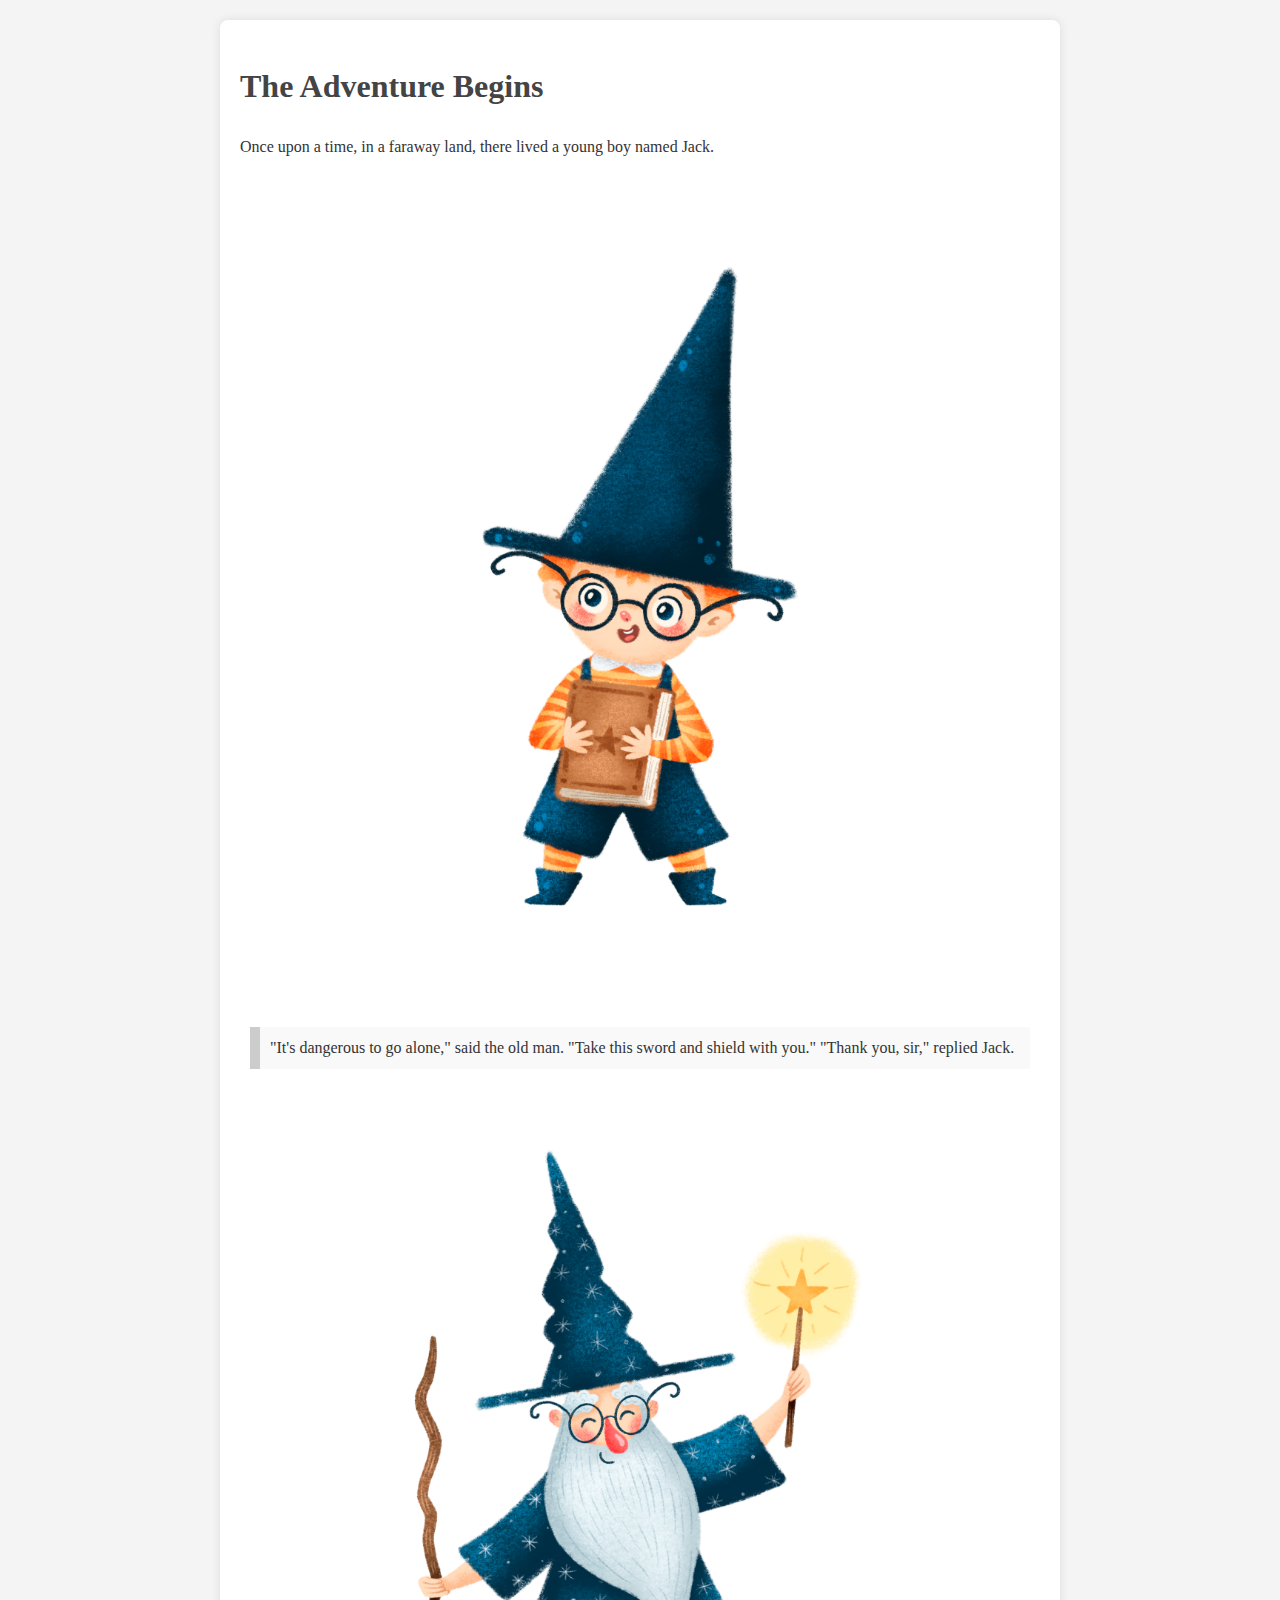
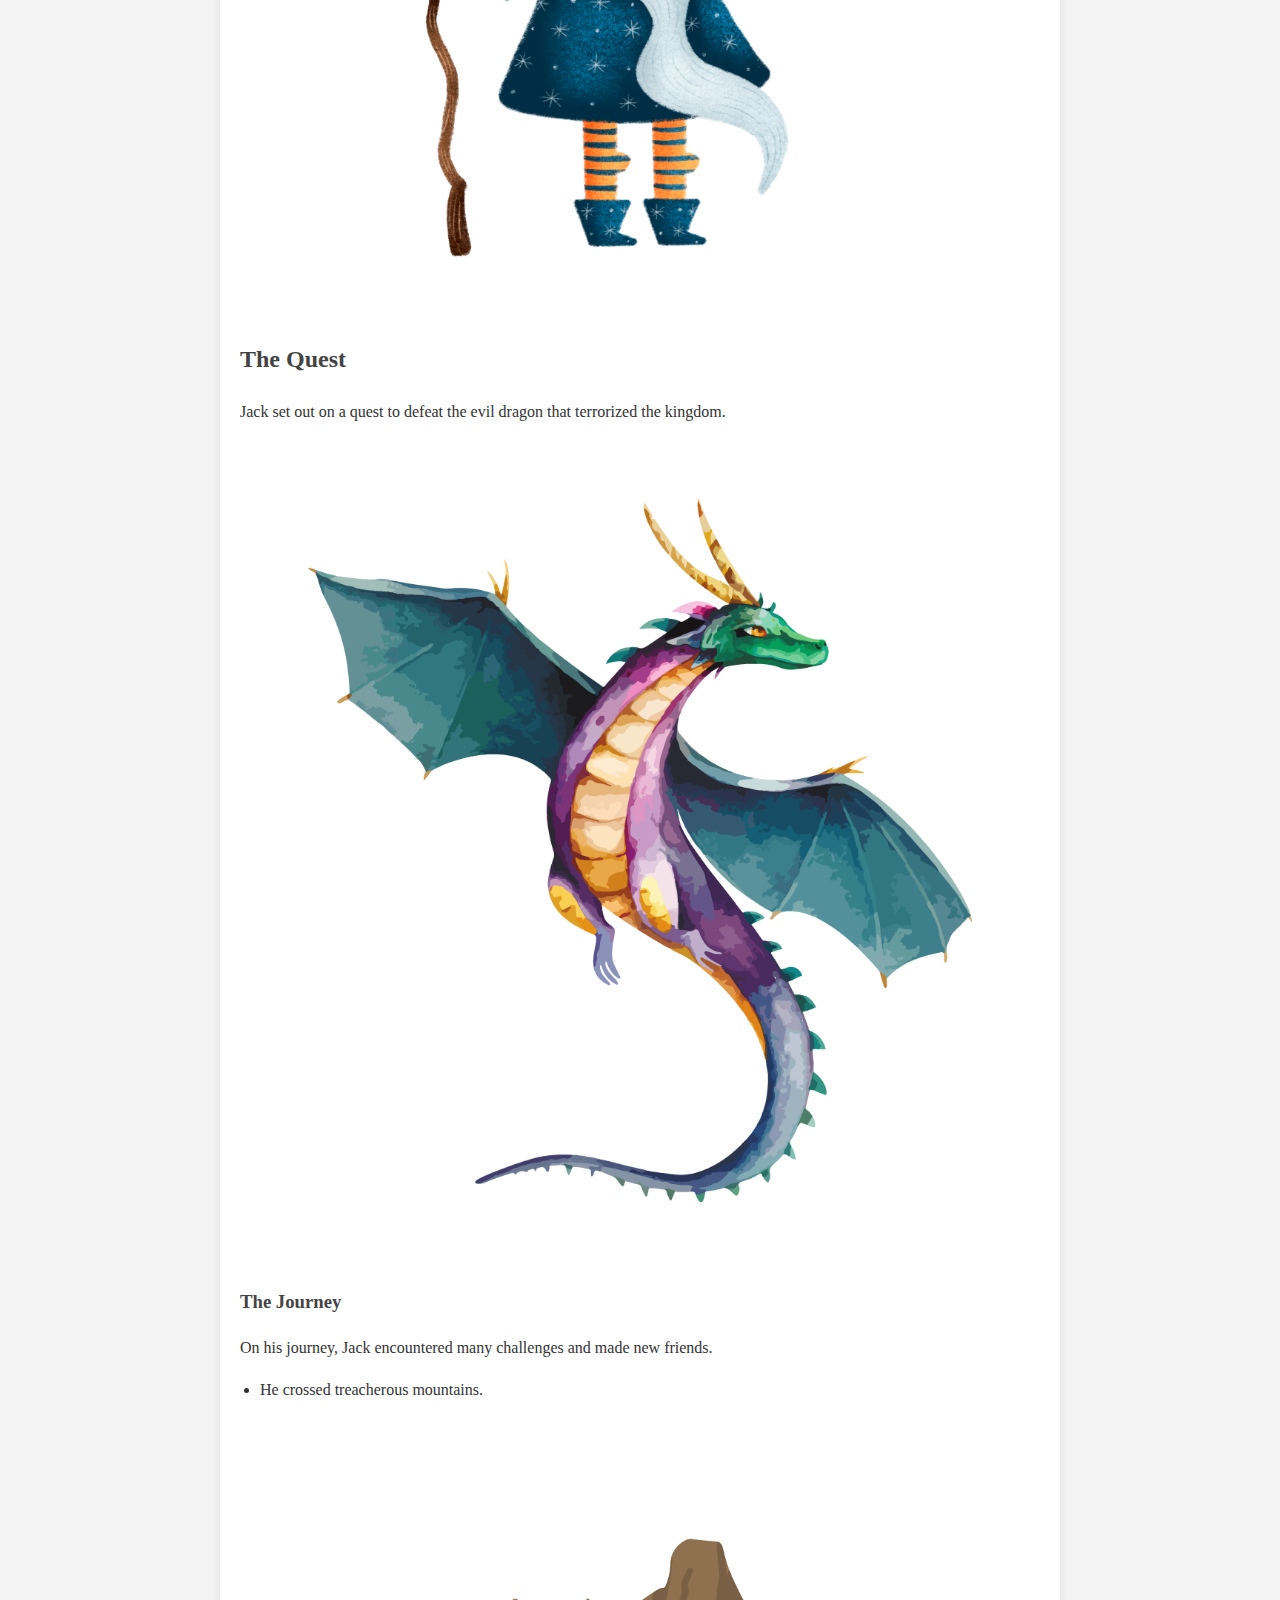
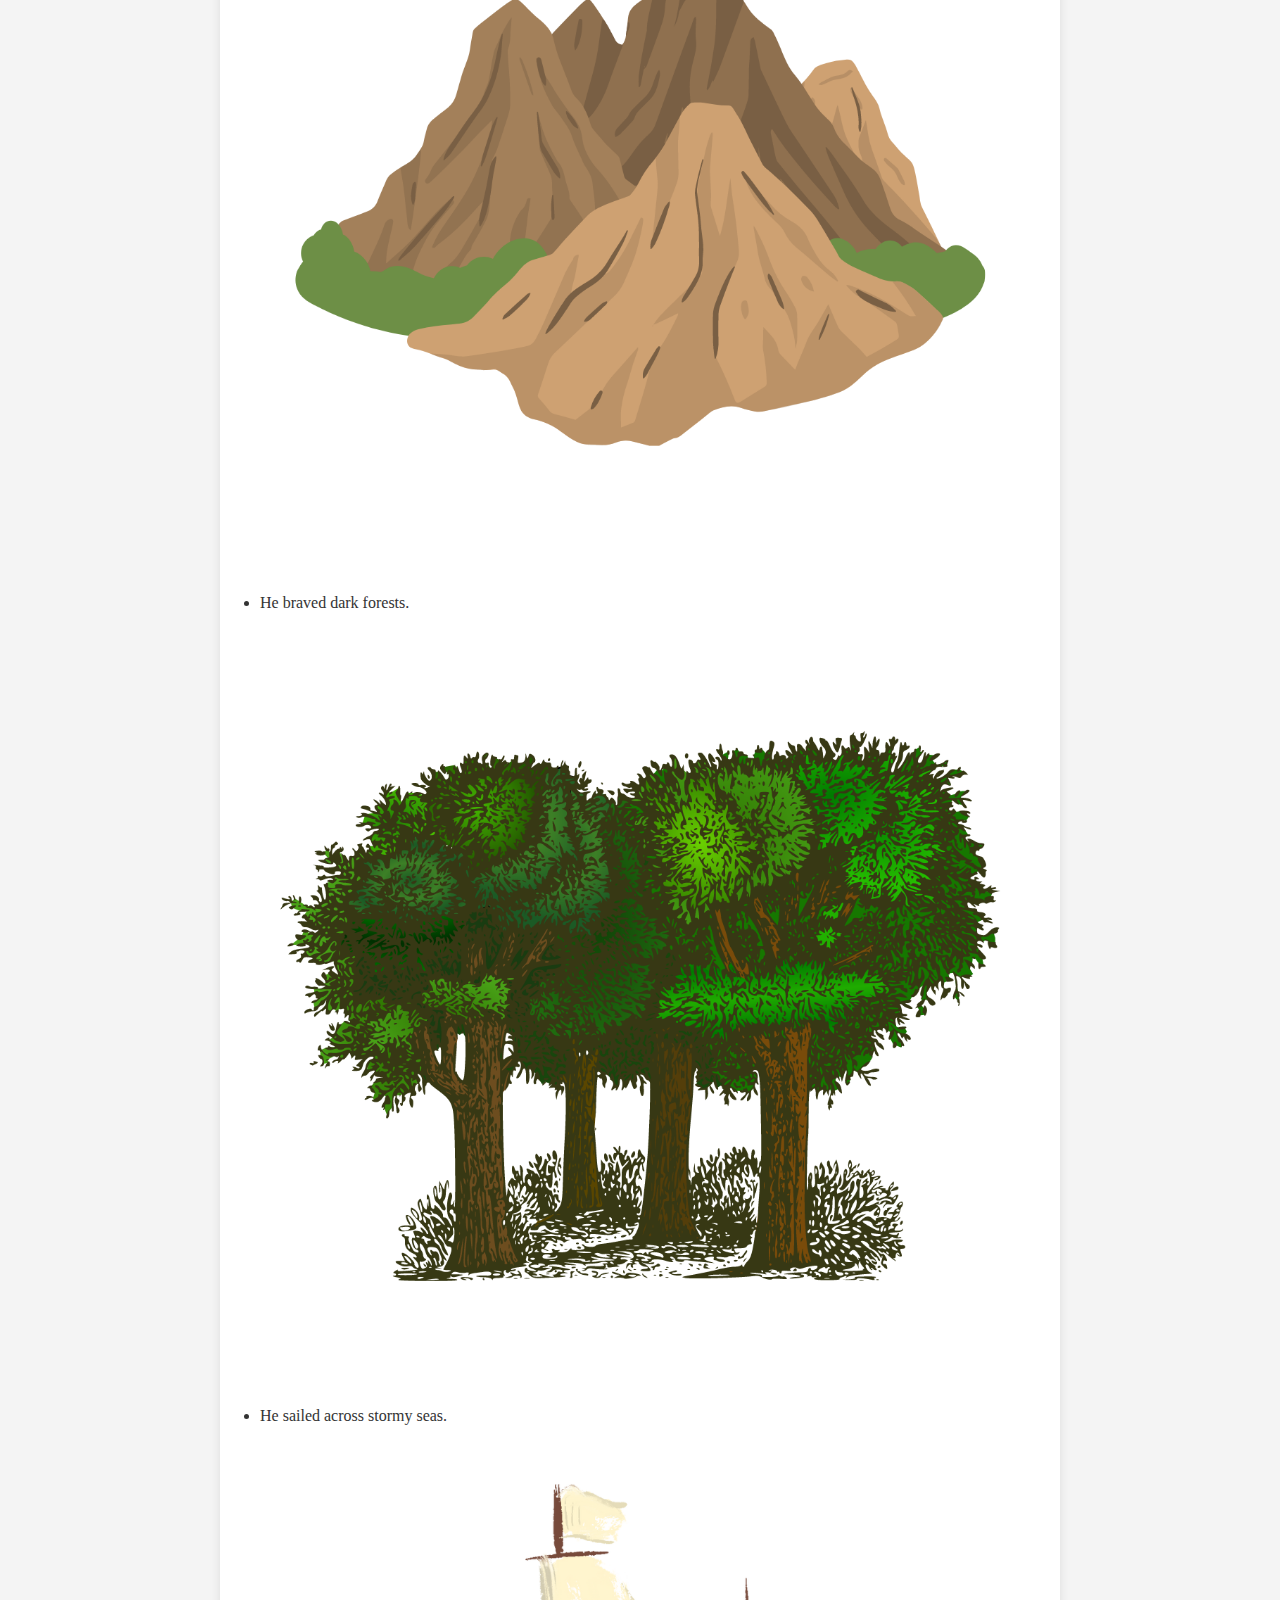
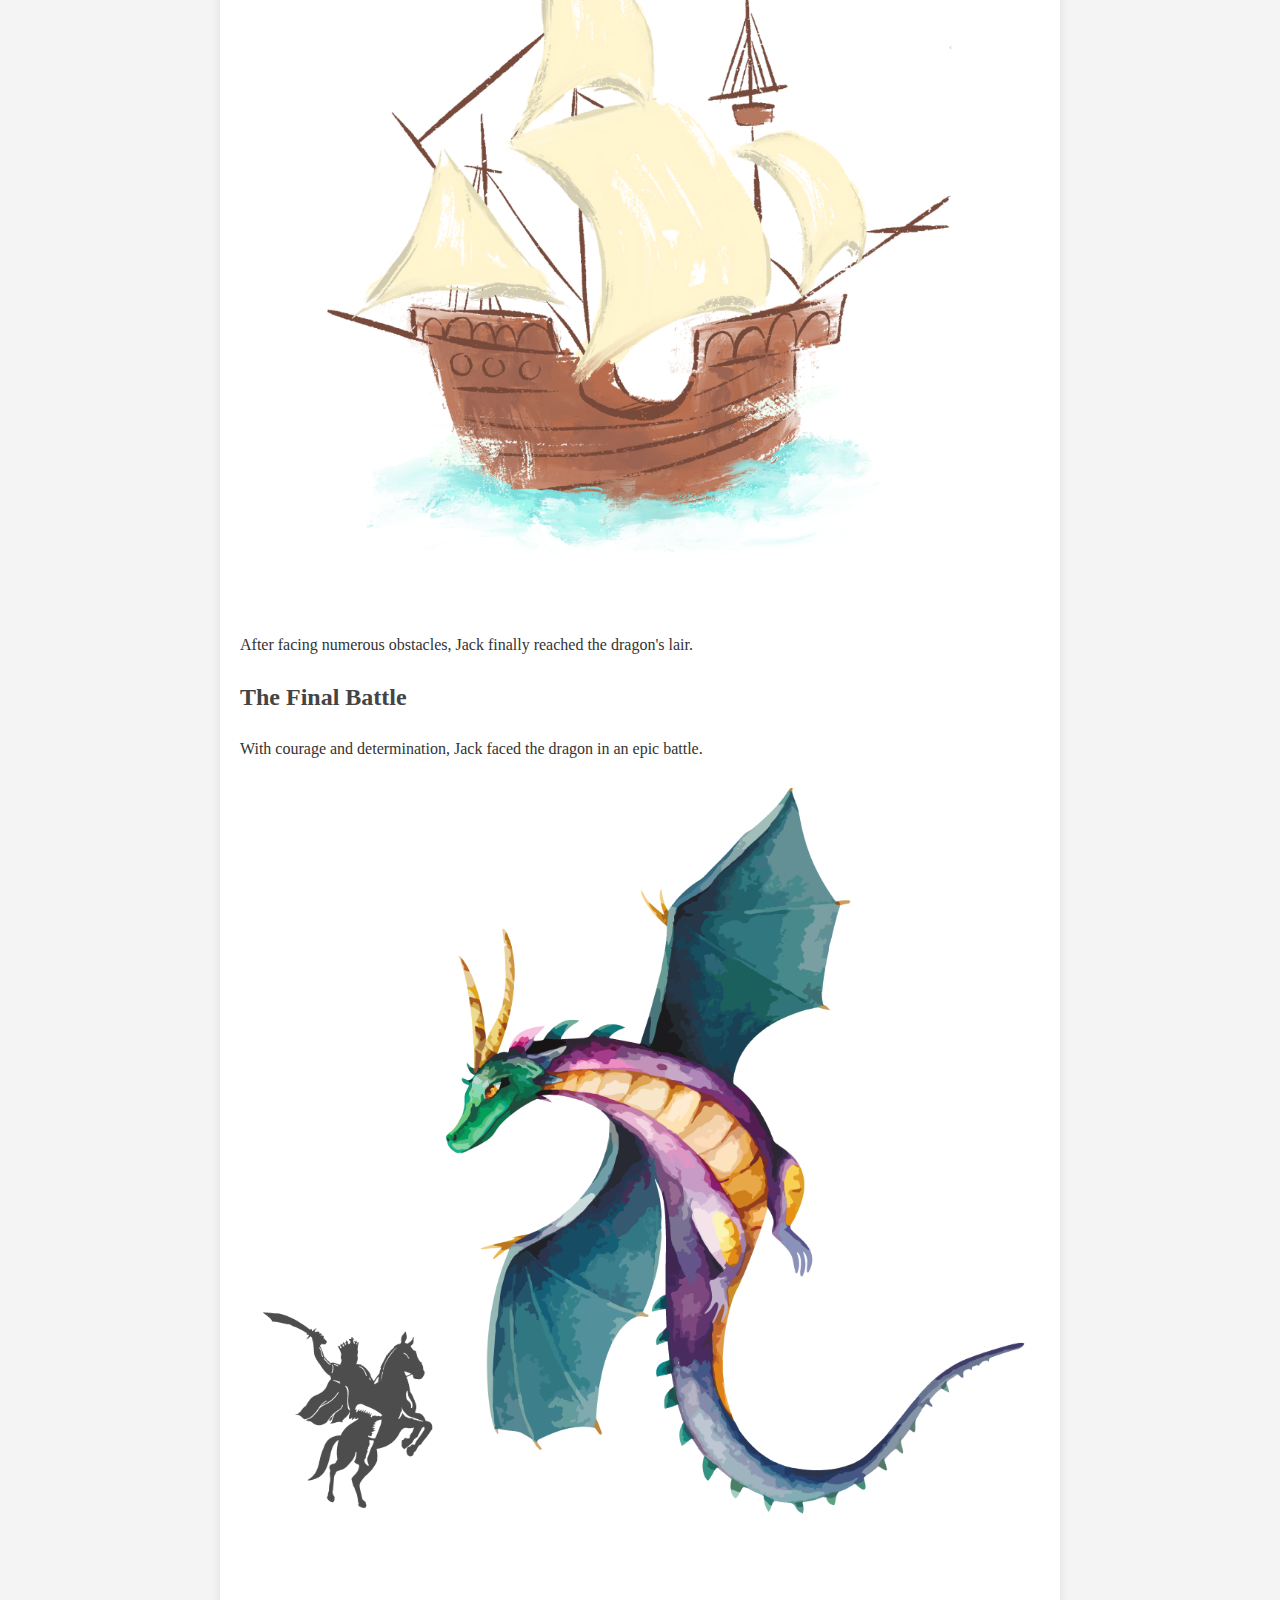
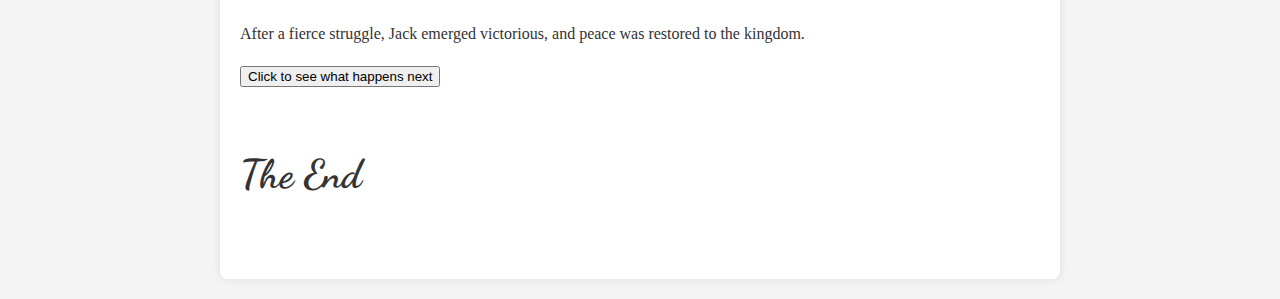
<file: Index.html>
<!DOCTYPE html>
<html lang="en">
<head>
    <meta charset="UTF-8">
    <meta name="viewport" content="width=device-width, initial-scale=1.0">
    <title>Story</title>
    <link rel="stylesheet" href="Style.css">
    <link href="https://fonts.googleapis.com/css2?family=Dancing+Script&display=swap" rel="stylesheet">
</head>
<body>
    <div class="story-content">
        <h1>The Adventure Begins</h1>
       
        <p>Once upon a time, in a faraway land, there lived a young boy named Jack.</p>
        <img src="jack.png" alt="Jack" class="story-image">
       
        <blockquote>
            <p>"It's dangerous to go alone," said the old man. "Take this sword and shield with you."</p>
            <p>"Thank you, sir," replied Jack.</p>
        </blockquote>
        <img src="old_man.png" alt="Old Man" class="story-image">
       
        <h2>The Quest</h2>
       
        <p>Jack set out on a quest to defeat the evil dragon that terrorized the kingdom.</p>
        <img src="dragon.png" alt="Dragon" class="story-image">
       
        <h3>The Journey</h3>
       
        <p>On his journey, Jack encountered many challenges and made new friends.</p>
       
        <ul>
            <li>He crossed treacherous mountains.</li>
            <img src="story_mountains.png" alt="Mountains" class="story-image">
            <li>He braved dark forests.</li>
            <img src="story_forest.png" alt="Forest" class="story-image">
            <li>He sailed across stormy seas.</li>
            <img src="story_seas.png" alt="Seas" class="story-image">
        </ul>
       
        <p>After facing numerous obstacles, Jack finally reached the dragon's lair.</p>
       
        <h2>The Final Battle</h2>
       
        <p>With courage and determination, Jack faced the dragon in an epic battle.</p>
        <img src="story_battle.png" alt="Battle" class="story-image">
       
        <p>After a fierce struggle, Jack emerged victorious, and peace was restored to the kingdom.</p>
        <button onclick="showMessage()">Click to see what happens next</button>

        <h4>The End</h4>
    </div>

    <script>
        function showMessage() {
            alert('Jack was hailed as a hero, and his story was told for generations to come.');
        }
    </script>
</body>
</html>
</file>
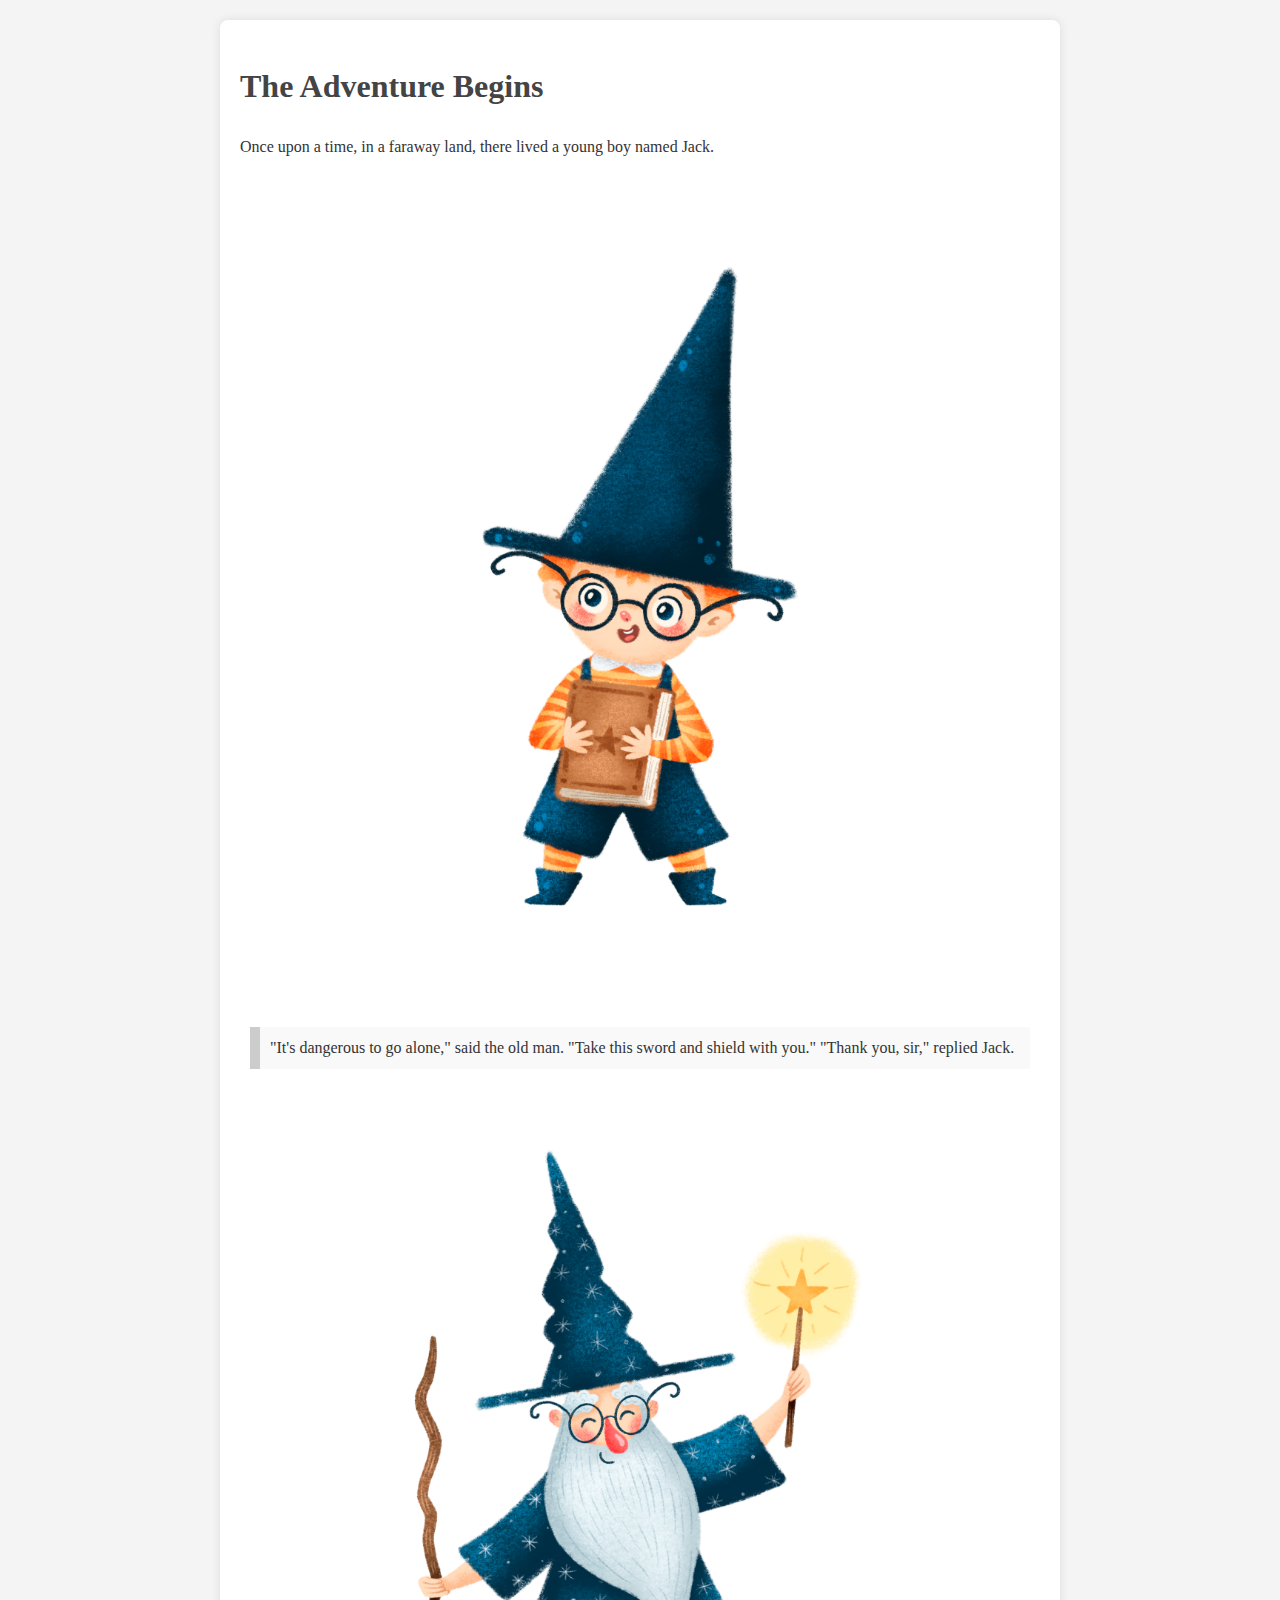
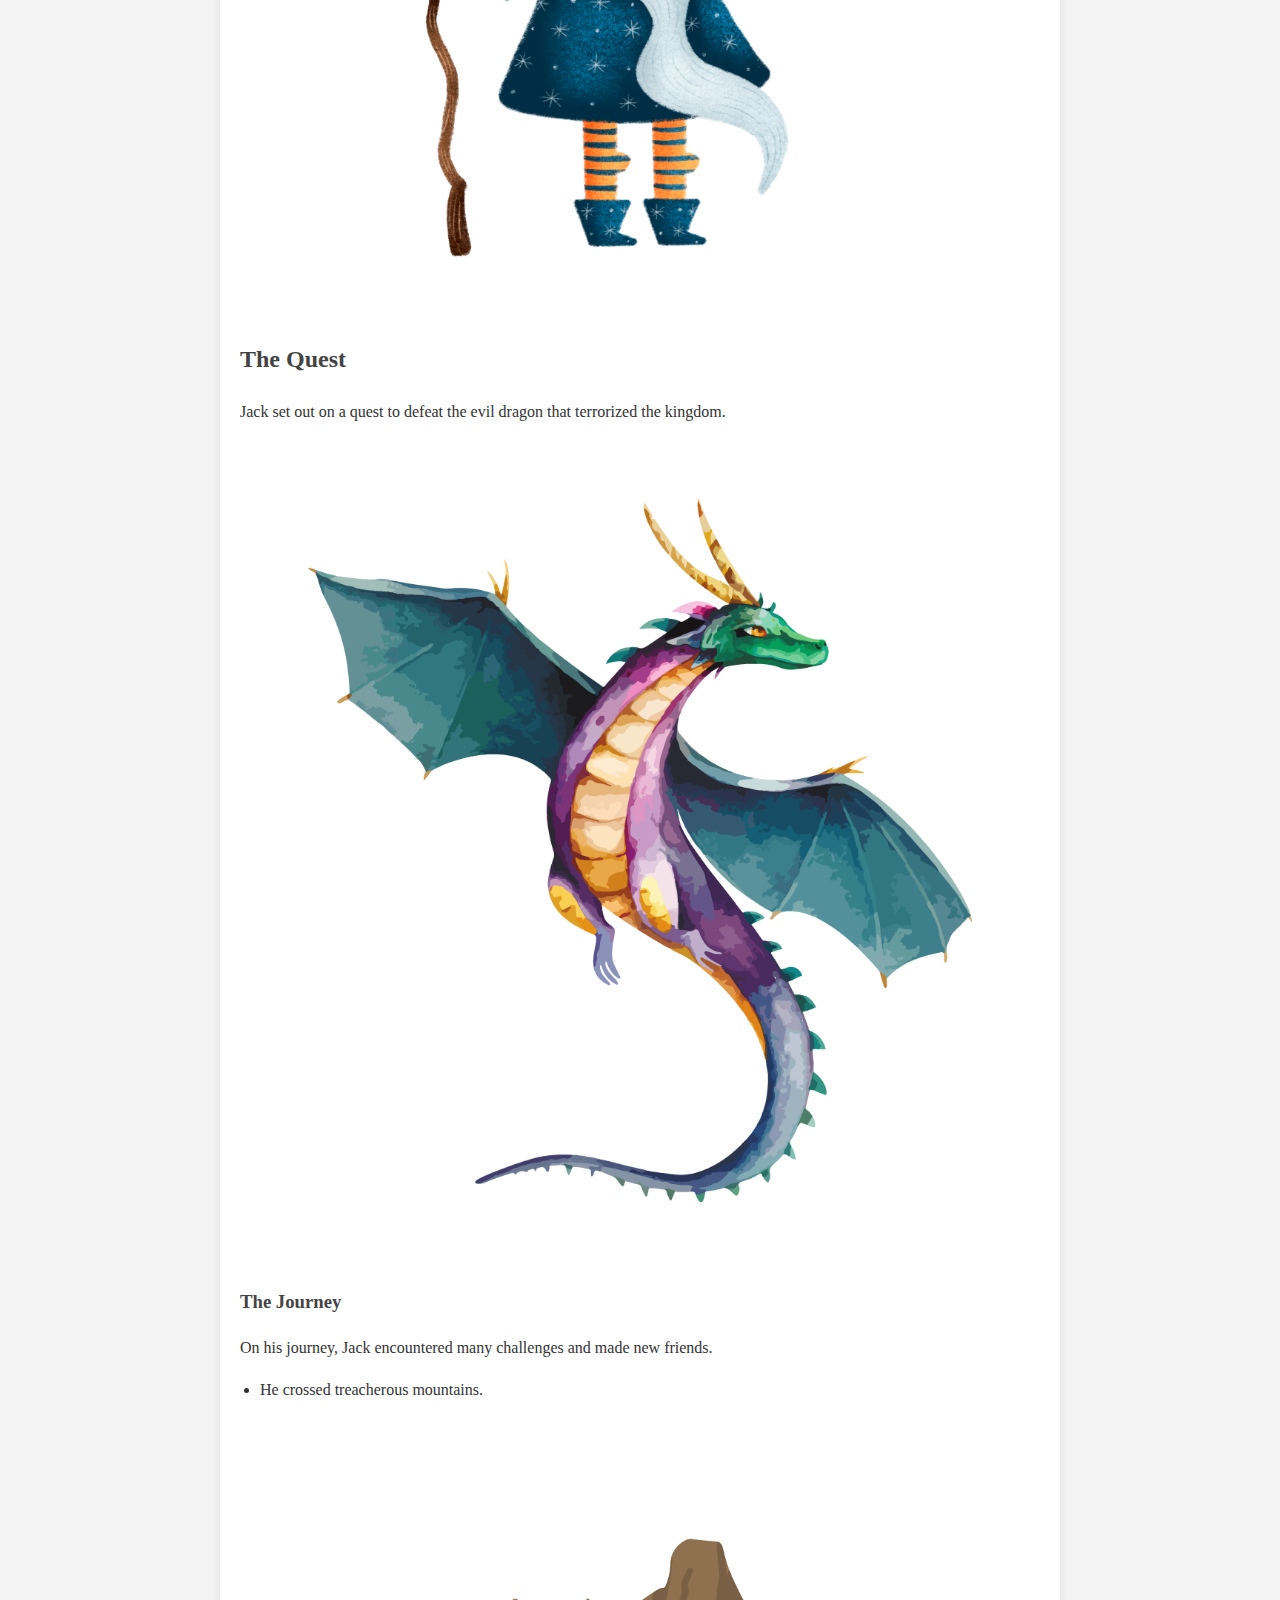
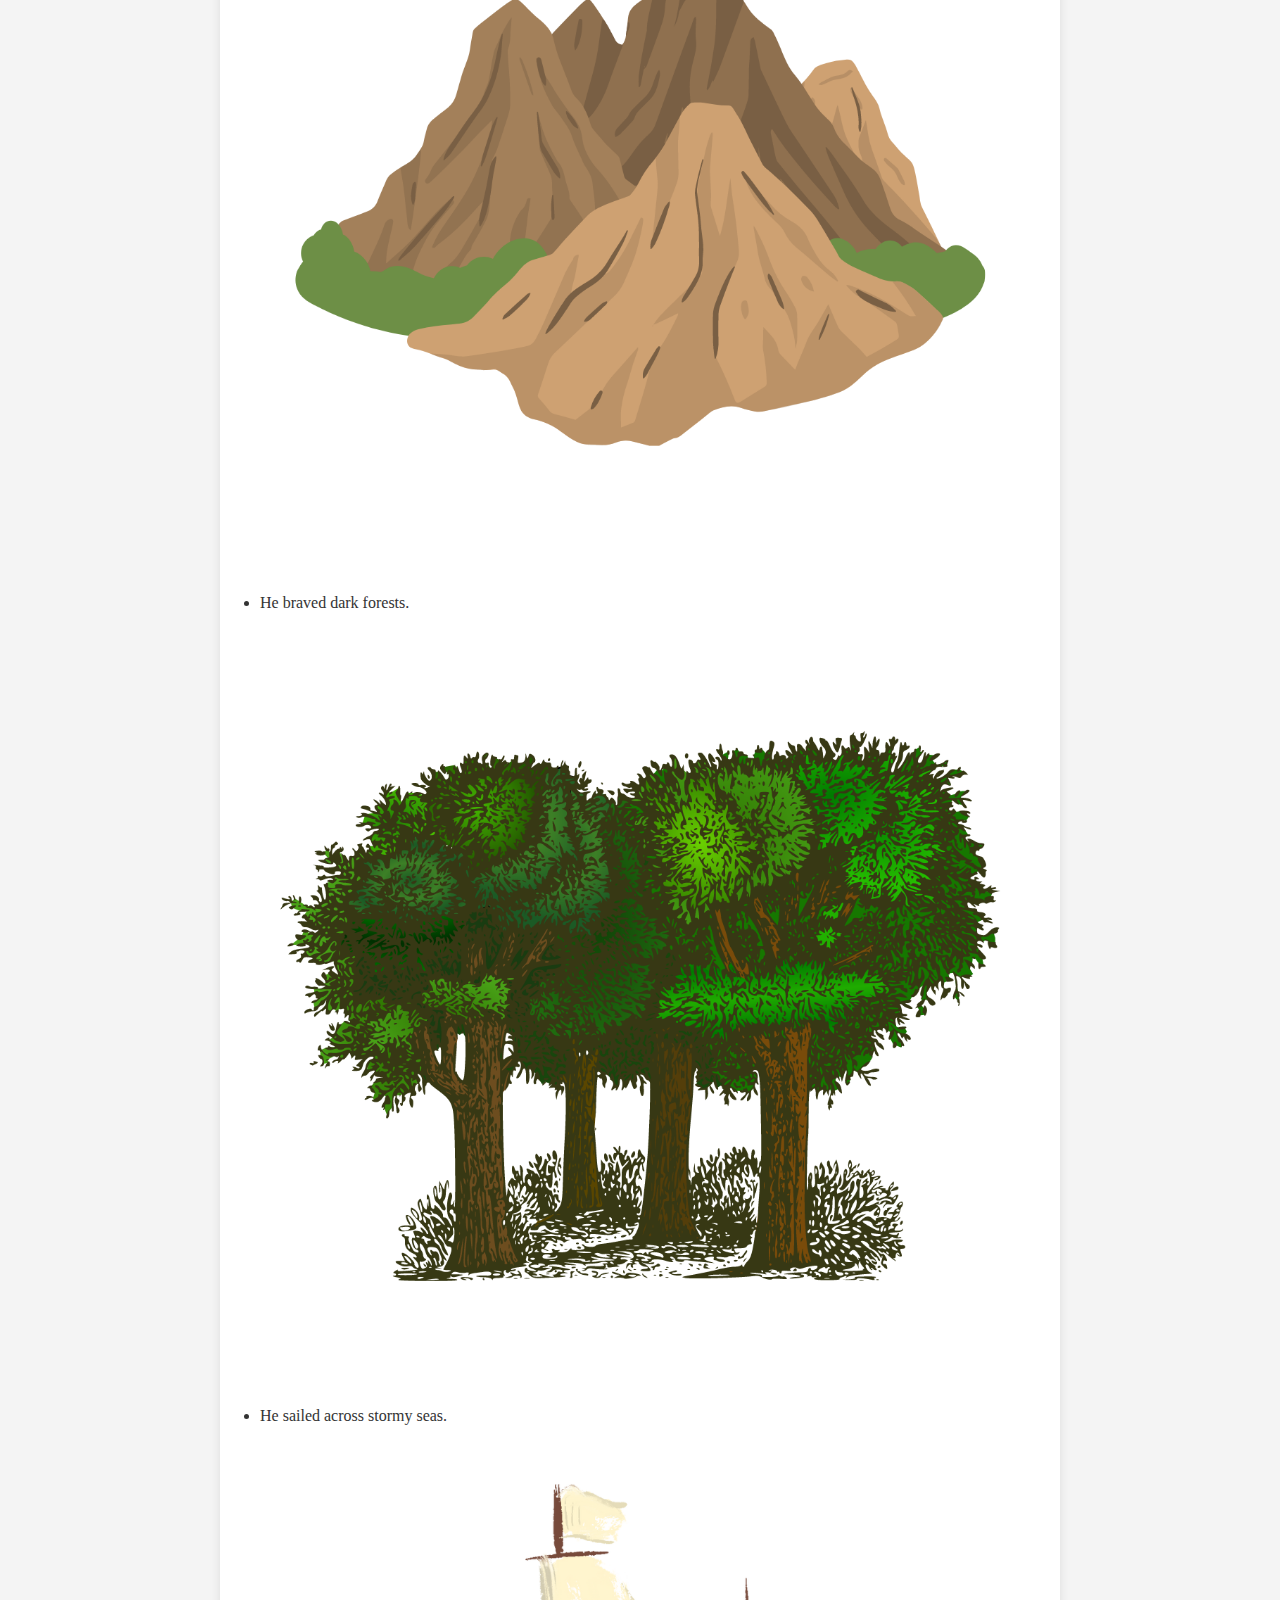
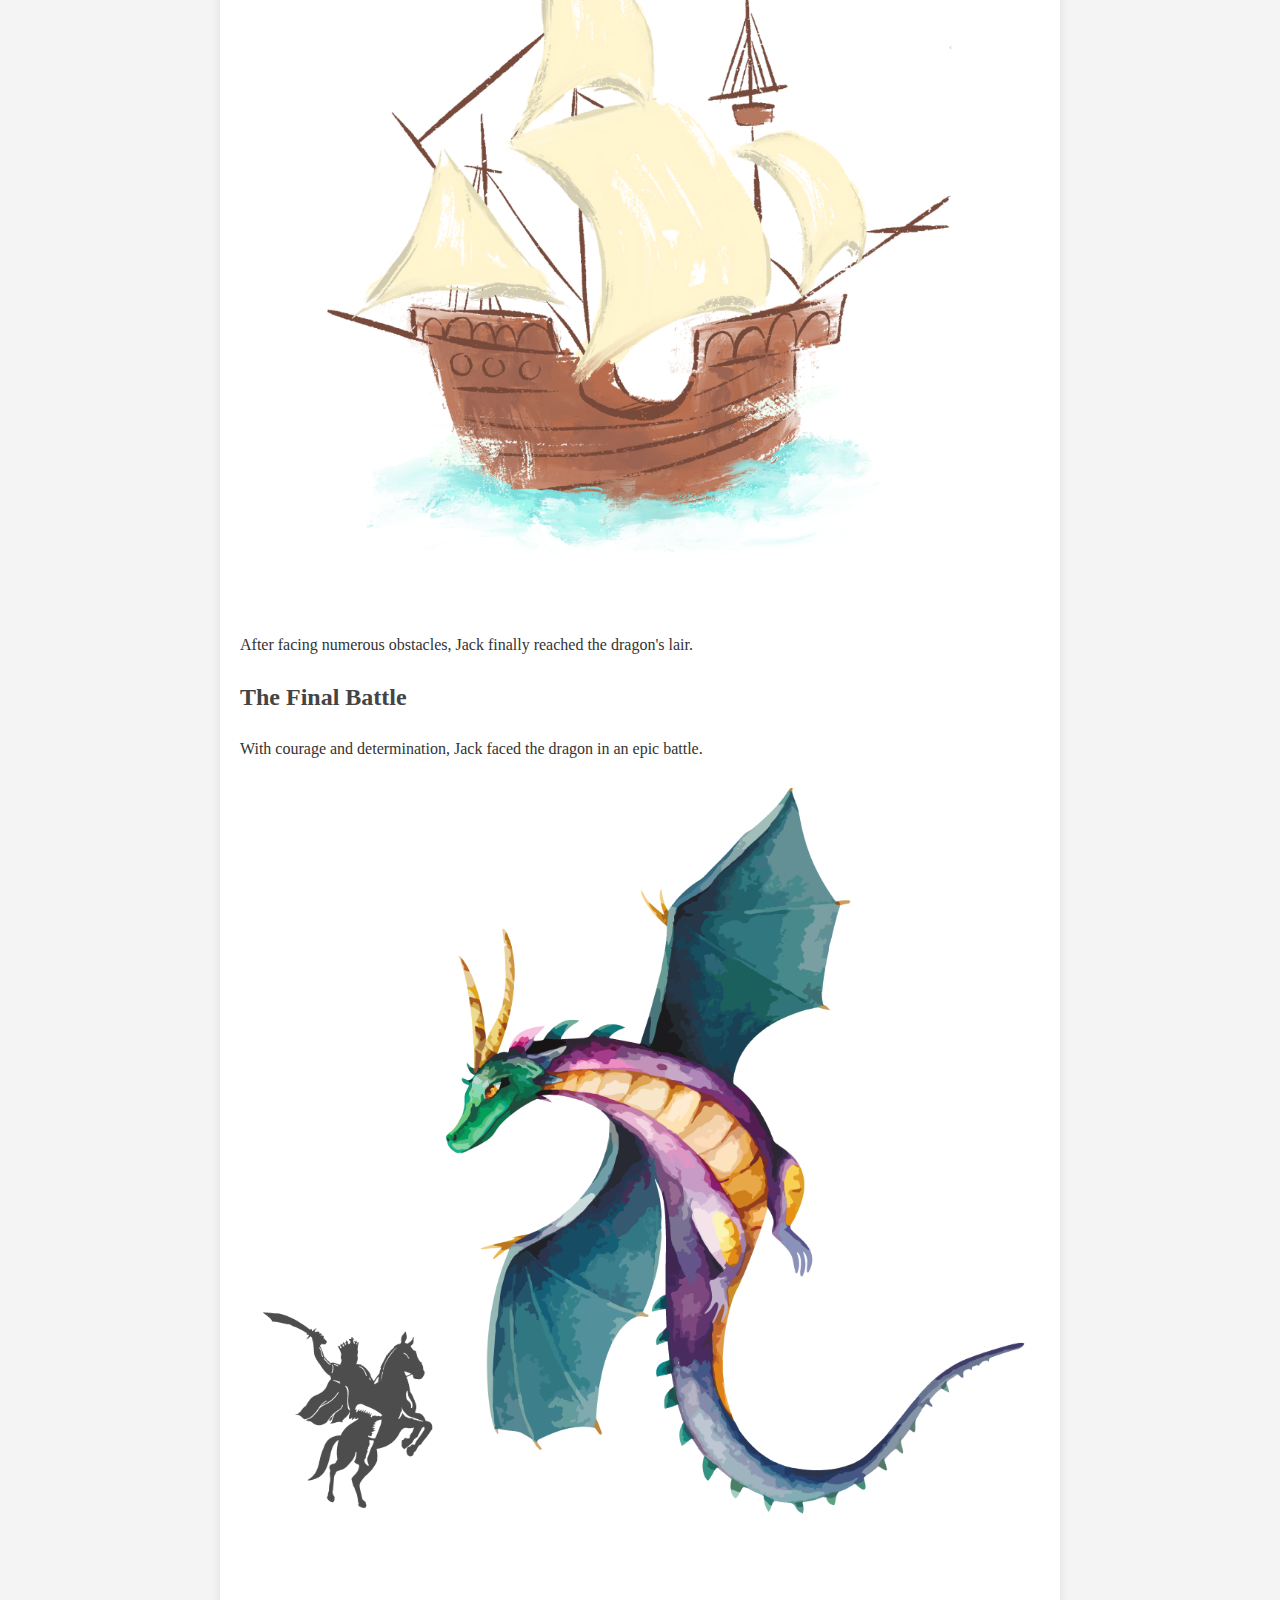
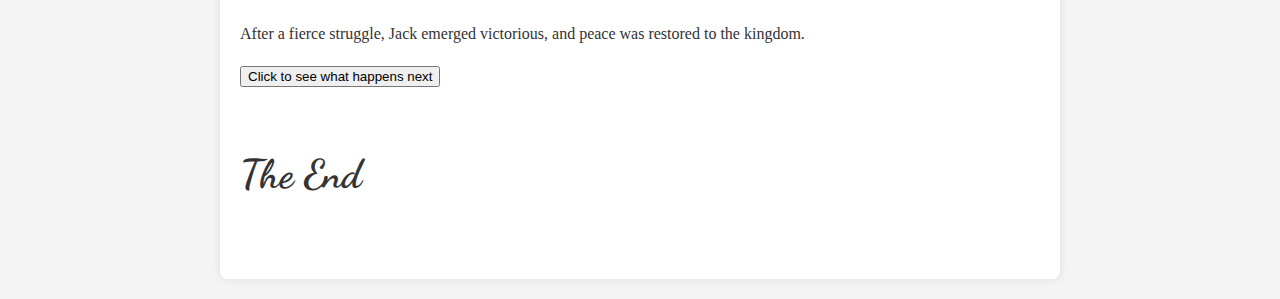
<file: Story.html>
<!DOCTYPE html>
<html lang="en">
<head>
    <meta charset="UTF-8">
    <meta name="viewport" content="width=device-width, initial-scale=1.0">
    <title>Story</title>
    <link rel="stylesheet" href="Story.css">
    <link href="https://fonts.googleapis.com/css2?family=Dancing+Script&display=swap" rel="stylesheet">
</head>
<body>
    <div class="story-content">
        <h1>The Adventure Begins</h1>
       
        <p>Once upon a time, in a faraway land, there lived a young boy named Jack.</p>
        <img src="jack.png" alt="Jack" class="story-image">
       
        <blockquote>
            <p>"It's dangerous to go alone," said the old man. "Take this sword and shield with you."</p>
            <p>"Thank you, sir," replied Jack.</p>
        </blockquote>
        <img src="old_man.png" alt="Old Man" class="story-image">
       
        <h2>The Quest</h2>
       
        <p>Jack set out on a quest to defeat the evil dragon that terrorized the kingdom.</p>
        <img src="dragon.png" alt="Dragon" class="story-image">
       
        <h3>The Journey</h3>
       
        <p>On his journey, Jack encountered many challenges and made new friends.</p>
       
        <ul>
            <li>He crossed treacherous mountains.</li>
            <img src="story_mountains.png" alt="Mountains" class="story-image">
            <li>He braved dark forests.</li>
            <img src="story_forest.png" alt="Forest" class="story-image">
            <li>He sailed across stormy seas.</li>
            <img src="story_seas.png" alt="Seas" class="story-image">
        </ul>
       
        <p>After facing numerous obstacles, Jack finally reached the dragon's lair.</p>
       
        <h2>The Final Battle</h2>
       
        <p>With courage and determination, Jack faced the dragon in an epic battle.</p>
        <img src="story_battle.png" alt="Battle" class="story-image">
       
        <p>After a fierce struggle, Jack emerged victorious, and peace was restored to the kingdom.</p>
        <button onclick="showMessage()">Click to see what happens next</button>

        <h4>The End</h4>
    </div>

    <script>
        function showMessage() {
            alert('Jack was hailed as a hero, and his story was told for generations to come.');
        }
    </script>
</body>
</html>
</file>
<file: Style.css>
body {
    font-family: 'Arial, sans-serif';
    line-height: 1.6;
    background-color: #f4f4f4;
    color: #333;
    margin: 0;
    padding: 0;
}

.story-content {
    max-width: 800px;
    margin: 20px auto;
    padding: 20px;
    background: #fff;
    border-radius: 8px;
    box-shadow: 0 0 10px rgba(0, 0, 0, 0.1);
}

h1, h2, h3 {
    color: #444;
}

blockquote {
    background: #f9f9f9;
    border-left: 10px solid #ccc;
    margin: 1.5em 10px;
    padding: 0.5em 10px;
    quotes: "“" "”" "‘" "’";
}

blockquote p {
    display: inline;
}

ul {
    list-style-type: disc;
    margin: 1em 0;
    padding: 0 20px;
}

h4 {
    font-family: 'Dancing Script', cursive;
    font-size: 40px;
}

.story-image {
    width: 100%;
    height: auto;
    margin: 10px 0;
}
</file>
<file: Story.css>
body {
    font-family: 'Arial, sans-serif';
    line-height: 1.6;
    background-color: #f4f4f4;
    color: #333;
    margin: 0;
    padding: 0;
}

.story-content {
    max-width: 800px;
    margin: 20px auto;
    padding: 20px;
    background: #fff;
    border-radius: 8px;
    box-shadow: 0 0 10px rgba(0, 0, 0, 0.1);
}

h1, h2, h3 {
    color: #444;
}

blockquote {
    background: #f9f9f9;
    border-left: 10px solid #ccc;
    margin: 1.5em 10px;
    padding: 0.5em 10px;
    quotes: "“" "”" "‘" "’";
}

blockquote p {
    display: inline;
}

ul {
    list-style-type: disc;
    margin: 1em 0;
    padding: 0 20px;
}

h4 {
    font-family: 'Dancing Script', cursive;
    font-size: 40px;
}

.story-image {
    width: 100%;
    height: auto;
    margin: 10px 0;
}
</file>
